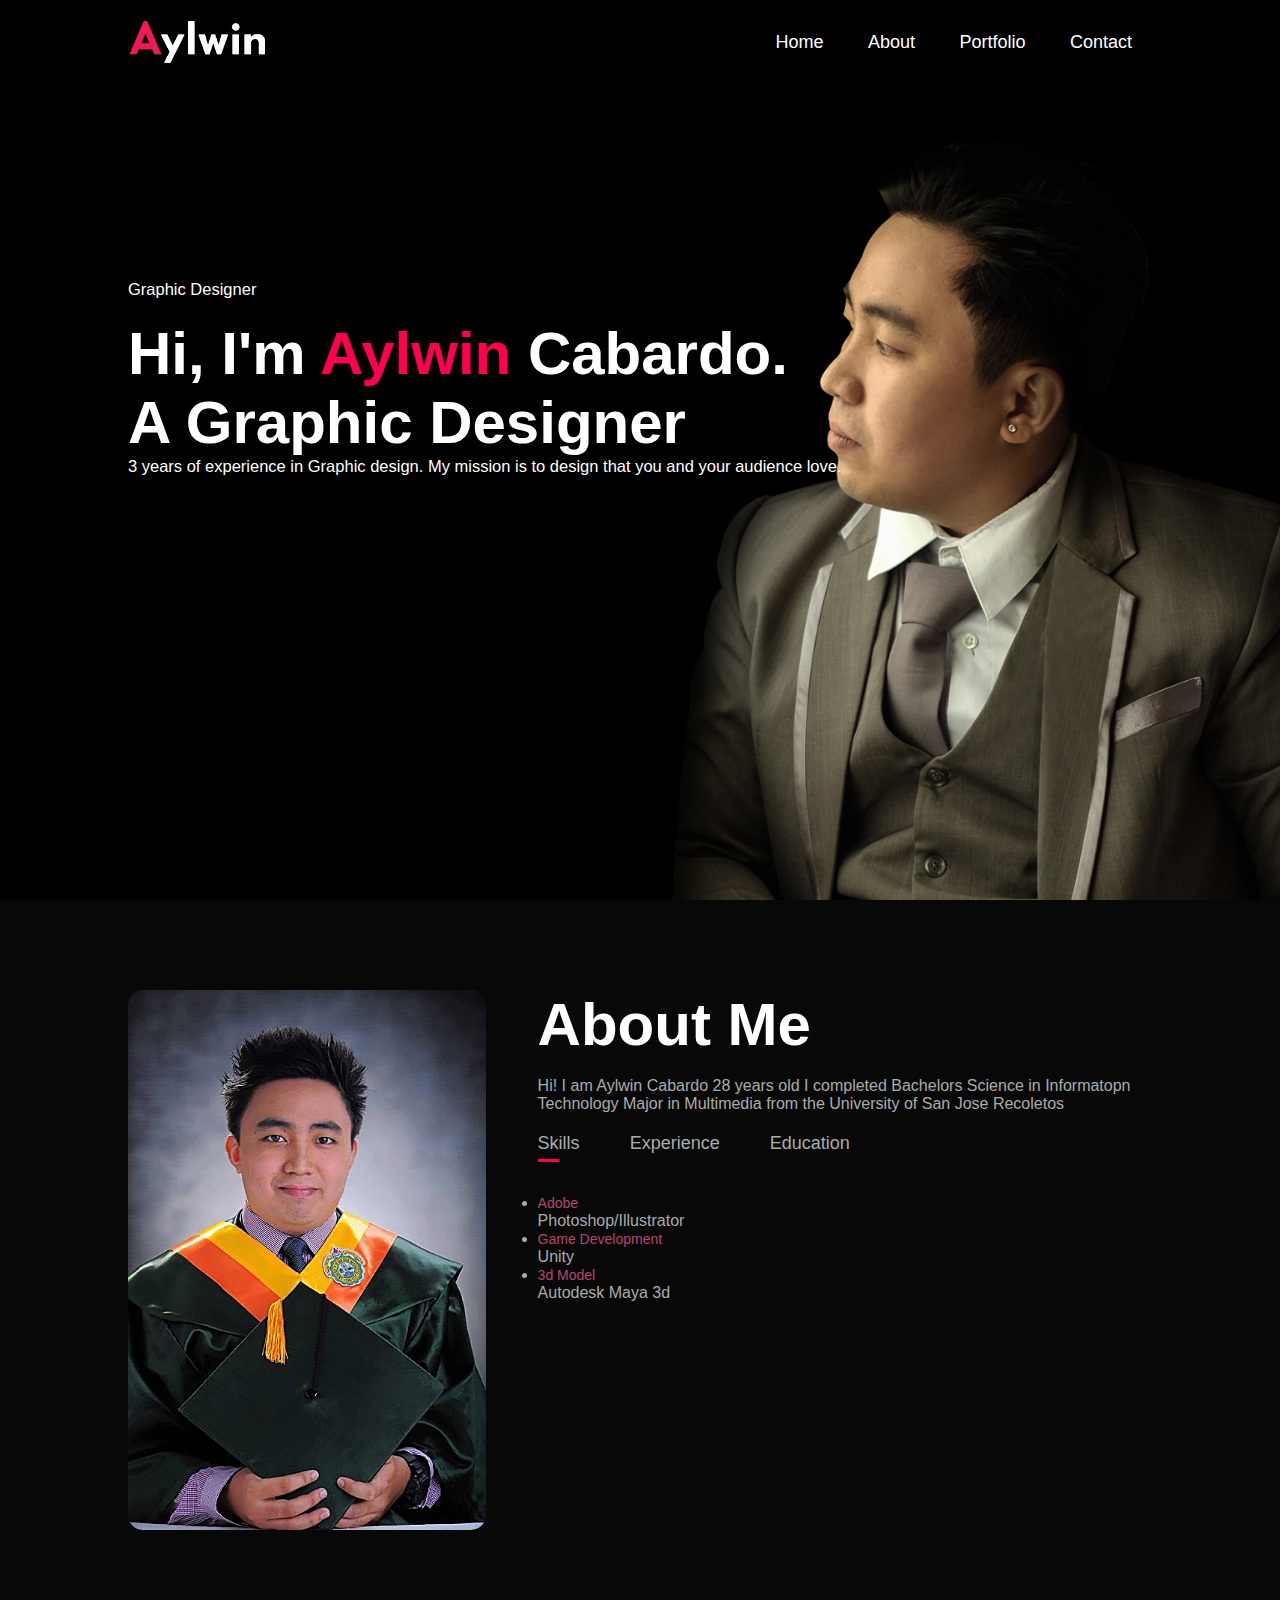
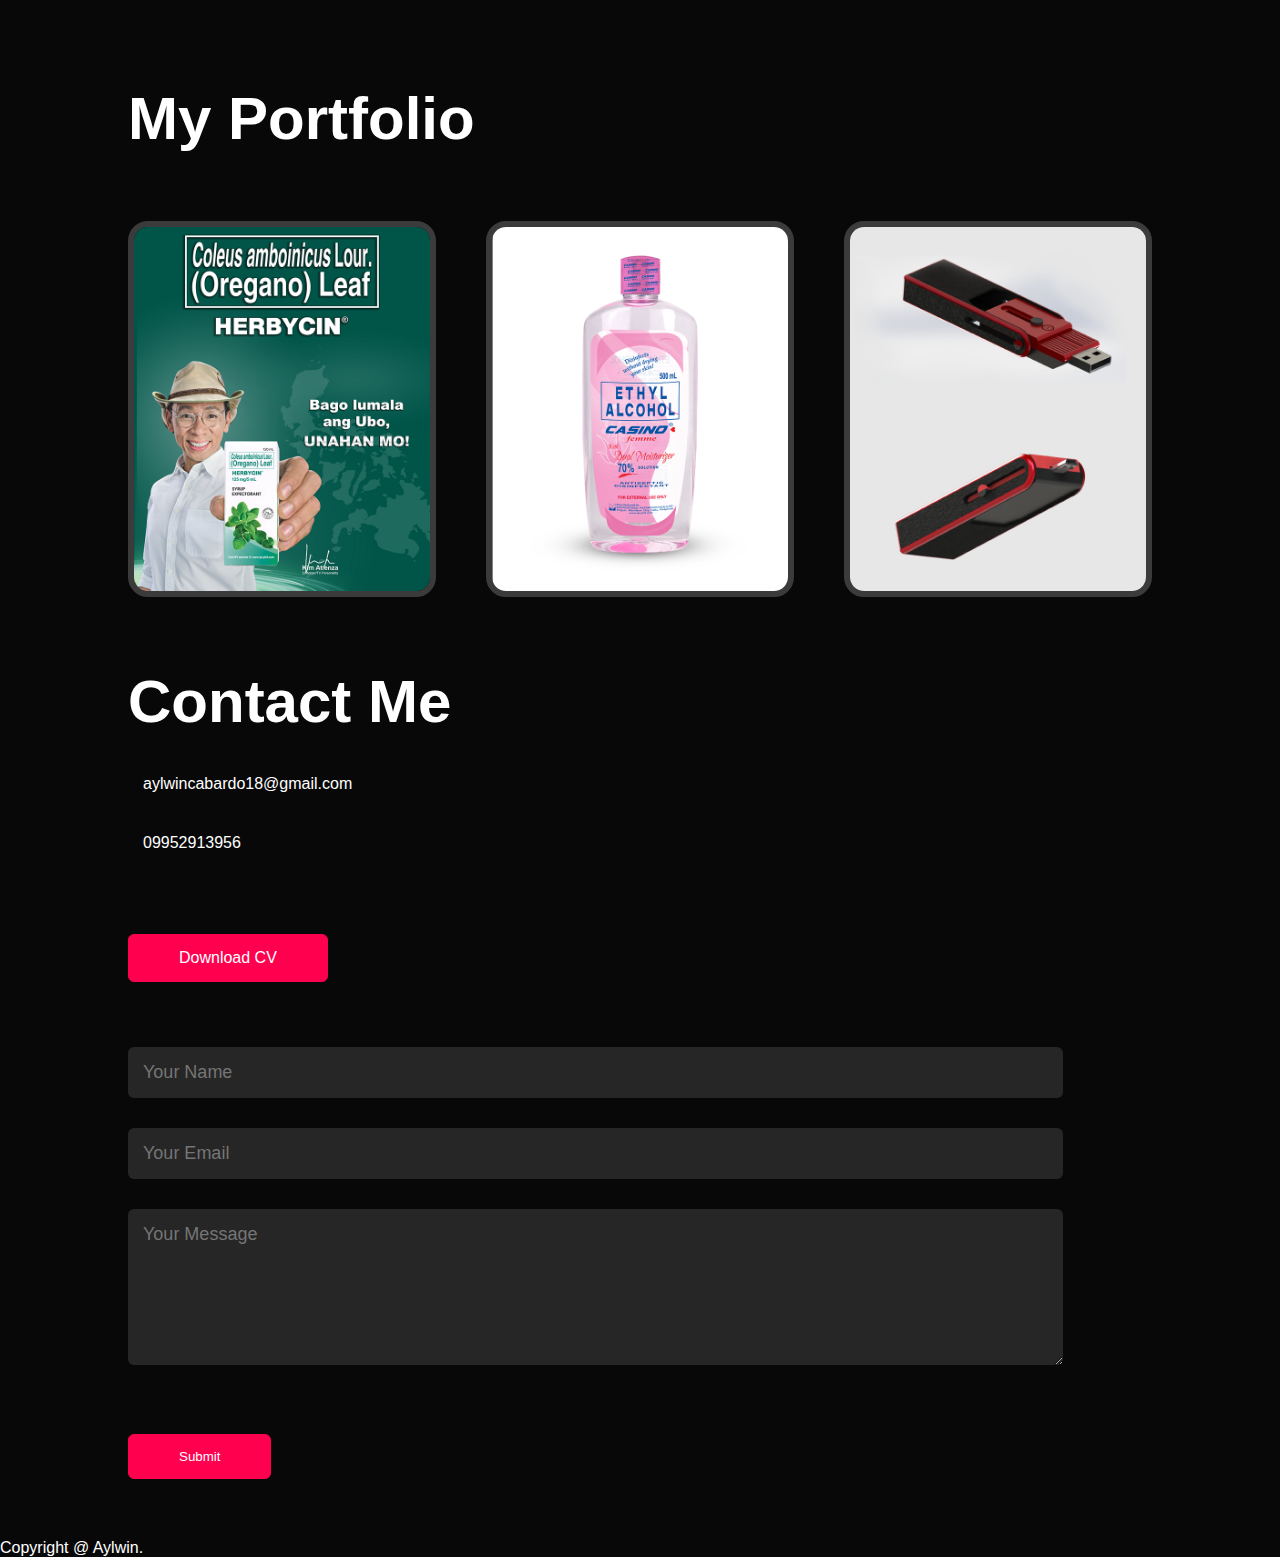
<file: index.html>
<!DOCTYPE html>
<html lang="en">
<head>
    <meta charset="UTF-8">
    <meta http-equiv="X-UA-Compatible" content="IE=edge">
    <meta name="viewport" content="width=device-width, initial-scale=1.0">
    <title>Perosnal Portfolio Website</title>
    <link rel="stylesheet" href="style.css">

</head>
<body>
<div id="header">
    <div class="container">
        <nav>
            <a href="#header"><img src="Logo Icon-01-01.png" class="Logo"></a>
            <ul>
                <li><a href="#header">Home</a></li>
                <li><a href="#about">About</a></li>  
                <li><a href="#portfolio">Portfolio</a></li>
                <li><a href="#contact">Contact</a></li>
            </ul>
        </nav>
        <div class="header-text">
            <p>Graphic Designer</p>
            <h1>Hi, I'm <span>Aylwin</span> Cabardo.<br> A Graphic Designer</h1>
            <p>3 years of experience in Graphic design. My mission is to design that you and your audience love.</p>
        </div>
    </div>
</div>
<!-- ------------------about-------------------- -->
<div id="about">
    <div class="container">
        <div class="row">
            <div class="about-col-1">
                <img src="front.png">

            </div>
            <div class="about-col-2">
                <h1 class="sub-title">About Me</h1><br>
                
                <p>Hi! I am Aylwin Cabardo 28 years old I completed Bachelors Science in Informatopn
                    Technology Major in Multimedia from the University of San Jose Recoletos</p>
                    
                    <div class="tab-titles">
                        <p class="tab-links active-link" onclick="opentab('skills')">Skills</p>
                        <p class="tab-links" onclick="opentab('experience')">Experience</p>
                        <p class="tab-links" onclick="opentab('education')">Education</p>
                    </div>
                     <div class="tab-contents active-tab" id="skills">
                        <ul>
                            <li><span>Adobe</span><br>Photoshop/Illustrator</li>

                            <li><span>Game Development</span><br>Unity</li>

                            <li><span>3d Model</span><br>Autodesk Maya 3d</li>
                        </ul>

                     </div>
                     <div class="tab-contents" id="experience">
                        <ul>
                            <li><span>2016 - 2017</span><br>Internship Graphic Designer at CorDev Solution Inc.</li>

                            <li><span>2017 - 2018</span><br>Internship Graphic Designer at Etchwork Digital Hammer</li>

                            <li><span>2019 - 2022</span><br>Graphic Designer at International Pharmatiutical Inc</li>

                            <li><span>2022 - 2023</span><br>Customer Service at Alorica</li>
                            
                        </ul>

                     </div>
                     <div class="tab-contents" id="education">
                        <ul>
                            <li><span>2009 - 2013<br>Highschool Diploma</span><br>Cherubs Academy</li>

                            <li><span>2013 - 2018<br></b> Bachelor of Science in Information Technology major in Multimedia</span><br>University of San Jose Recoletos</li>

                        </ul>

                     </div>
                </div>
            </div>
    </div>
</div>
<!-- --------------------portfolio-------------------- -->
<div id="portfolio">
    <div class="container">
        <h1 class="sub-title">My Portfolio</h1><br>
        <div class="work-list">
            <div class="work">
                <img src="Poster/poster.png">
                <div class="layer">
                    <h3>Advertising Poster</h3>
                    <p>Advertising design is the intersection of marketing and design.</p><br>
                    <a href="Advertising Poster.html"><img src="icon link.png"></a></br>
                </div>
            </div>
            <div class="work">
                <img src="mock.png">
                <div class="layer">
                    <h3>Mock Up Design</h3>
                    <p>mockup is a high-fidelity render of your product's
                        design that showcases how the finished product will look.</p><br>
                        <a href="Mockup.html"><img src="icon link.png"></a></br>
                </div>
            </div>
            <div class="work">
                <img src="3d/3d.png">
                <div class="layer">
                    <h3>3d Model</h3>
                    <p>digitally build, sculpt, and add detail to 3D product, props and sets.</p><br>
                        <a href="3d.html"><img src="icon link.png"></a></br>
                </div>
            </div>
       
        </div>
    </div>
</div>
<!------------------contact---------------->
<div id="contact">
    <div class="container">
        <div class="row">
            <div class="contact-left">
                <h1 class="sub-title">Contact Me</h1>
                <p><i class=" fas fa-paper-plane"></i> aylwincabardo18@gmail.com</p>
                <p><i class="fas fa-phone-square-alt"></i>09952913956</p>
                <div class="social-icons">
                </div>
                <a href="Cabardo, Aylwin.pdf" download class="btn btn2">Download CV</a>
            </div>
            <div class="contact-right"></div>
                <form name="submit-to-google-sheet">
                    <input type="text" name="Name" placeholder="Your Name" required>
                    <input type="email" name="Email" placeholder="Your Email" required>
                    <textarea name="Message" rows="6" placeholder="Your Message"></textarea>
                    <button type="submit" class="btn btn2">Submit</button>
                </form>
                <span id="msg"></span>
        </div>
    </div>
    <div class="copright">
        <p>Copyright @ Aylwin.</p>
    </div>
</div>




<script>

    var tablinks = document.getElementsByClassName("tab-links");
    var tabcontents = document.getElementsByClassName("tab-contents");
   
    function opentab(tabname){
        for(tablink of tablinks){
            tablink.classList.remove("active-link");
        }
        for(tabcontent of tabcontents){
            tabcontent.classList.remove("active-tab");
        }
        event.currentTarget.classList.add("active-link");
        document.getElementById(tabname).classList.add("active-tab");
    }

</script>
<script>
    const scriptURL = 'https://script.google.com/macros/s/AKfycbzjy4N9fclHRNb1u1kMYlkLZGtPqyj-jUWQSoS8yEa0E3xSTGFMk60vDSqWPmYOn9_N/exec'
    const form = document.forms['submit-to-google-sheet']
    const msg = document.getElementById("msg")
  
    form.addEventListener('submit', e => {
      e.preventDefault()
      fetch(scriptURL, { method: 'POST', body: new FormData(form)})
        .then(response => {
            msg.innerHTML = "Message sent successfully"
            setTimeout(function(){
                msg.innerHTML = ""
            },2000)
            form.reset()
        })
        .catch(error => console.error('Error!', error.message))
    })
  </script>

</body>
</html>
</file>
<file: style.css>
*{
    margin: 0;
    padding: 0;
    font-family: 'Poppins', sans-serif;
    box-sizing: border-box;

}
html{
    scroll-behavior: smooth;
}
body{
    background: #080808;
    color: #fff;
    
}
#header{
    width: 100%;
    height: 100vh;
    background-image: url(background.png);
    background-size: cover;
    background-position: center;
}
.container{
    padding: 10px 10%;

}

nav{
    display: flex;
    align-items: center;
    justify-content: space-between;
    flex-wrap: wrap;

}
.Logo{
width: 140px;

}

nav ul li{
    display: inline-block;
    list-style: none;
    margin: 10px 20px;
}

nav ul li a{
    color:#fff;
    text-decoration: none;
    font-size: 18px;
    position: relative;
}
nav ul li a::after{
    content: '';
    width: 0%;
    height: 3px;
    background: #ff004f;
    position: absolute;
    left: 0;
    bottom: -6px;
    transition: 0.5s;

}
nav ul li a:hover::after{
    width: 100%;
}
.header-text{
    margin-top: 20%;
    font-size: 16.5px;
}
.header-text h1{
    font-size: 60px;
    margin-top: 20px;

}
.header-text h1 span{
    color: #ff004f;

}
/* --------about----------- */
#about{

    padding: 80px 0;
    color: #ababab;
}
.row{
    display: flex;
    justify-content: space-between;
    flex-wrap: wrap;
}
.about-col-1{
    flex-basis: 35%; 
}
.about-col-1 img{
    width: 100%;
    border-radius: 15px;
}
.about-col-2{
flex-basis: 60%;

}
.sub-title{

    font-size: 60px;
    font-weight: 600;
    color: #fff;

}
.tab-titles{
    display: flex;
    margin: 20px 0 40px;

}
.tab-links{
    margin-right: 50px;
    font-size:  18px;
    font-weight: 500;
    cursor: pointer;
    position: relative;

}
.tab-links::after{
    content: '';
    width: 0;
    height: 3px;
    background: #ff004f;
    position:absolute;
    left: 0;
    bottom: -8px;
    transition: 0.5s;

}
.tab-links.active-link::after{
    width: 50%;
}
.tab-contents{
    list-style: none;
    margin: 10px 0;
}
.tab-contents ul li span{
    color: #b54769;
    font-size:  14px;

}
.tab-contents{
    display: none;
}
.tab-contents.active-tab{
    display: block;

}
/* --------portfolio----------- */
#portfolio{
    padding: 50px 0;
}
.work-list{
    display: grid;
    grid-template-columns: repeat(auto-fit, minmax(250px, 1fr));
    grid-gap: 50px;
    margin-top: 50px;
}
.work{
    border: 6px solid #3b3b3b;
    border-radius: 20px;
    position: relative;
    overflow: hidden;
}
.work img{
    width: 100%;
    border-radius: 5px;
    display: block;
    transition: transform 0.5s;
    
}
.layer{
    width: 100%;
    height: 0%;
    background: linear-gradient(rgb(0,0,0,0.6), #ff004f);
    border-radius: 10px;
    position: absolute;
    left: 0;
    bottom: 0;
    overflow: hidden;
    display: flex;
    align-items: center;
    justify-content: center;
    flex-direction: column;
    padding: 0 40px;
    text-align: center;
    font-size: 14px;
    transition: height 0.5s;
}
.layer h3{
    font-weight: 500;
    margin-bottom: 20px;

}

.work:hover img{
    transform: scale(1.1);
}
.work:hover .layer{
    height: 100%;
}


/* --------- contact --------*/
.contact-left{
    flex-basis: 35%;
}

.contact-left p{
    margin-top: 30px;
}
.contact-left p i{
    color: #ff004f;
    margin-right: 15px;
    font-size: 25px;
}
.social-icons{
   margin-top: 30px; 
}
.social-icons a{
    text-decoration: none;
    font-size: 30px;
    margin-right: 15px;
    color: #ababab;
    display: inline-block;
    transition: transform 0.5s;
}
.social-icons a:hover{
    color: #ff004f;
    transform: translateY(-5px);
}
.btn.btn2{
    display: block;
    margin: 50px auto;
    width: fit-content;
    border: 1px solid #ff004f;
    padding: 14px 50px;
    border-radius: 6px;
    text-decoration: none;
    color: #fff;
    display: inline-block;
    background: #ff004f;
}
.contact-right form{
    width: 100%;


}
form input, form textarea{
    width: 100%;
    border: 0;
    outline: none;
    background: #262626;
    padding: 15px;
    margin: 15px 0;
    color: #fff;
    font-size:  18px;
    border-radius: 6px;
}
form.btn2{
    padding:  14px 60px;
    font-size: 18px;
    margin-top: 20px;
    cursor: pointer;
}
form .btn.btn2{
  
    cursor: pointer;
}
.copyright{
    width: 100%;
    text-align: center;
    padding: 25px 0;
    background: #262626;
    font-weight: 300;
    margin-top: 20px;
}
.copyright i{
    color: #ff004f;
}


 #msg{
    color: #61b752;
    margin-top: -40px;
    display: block;
 }
</file>
